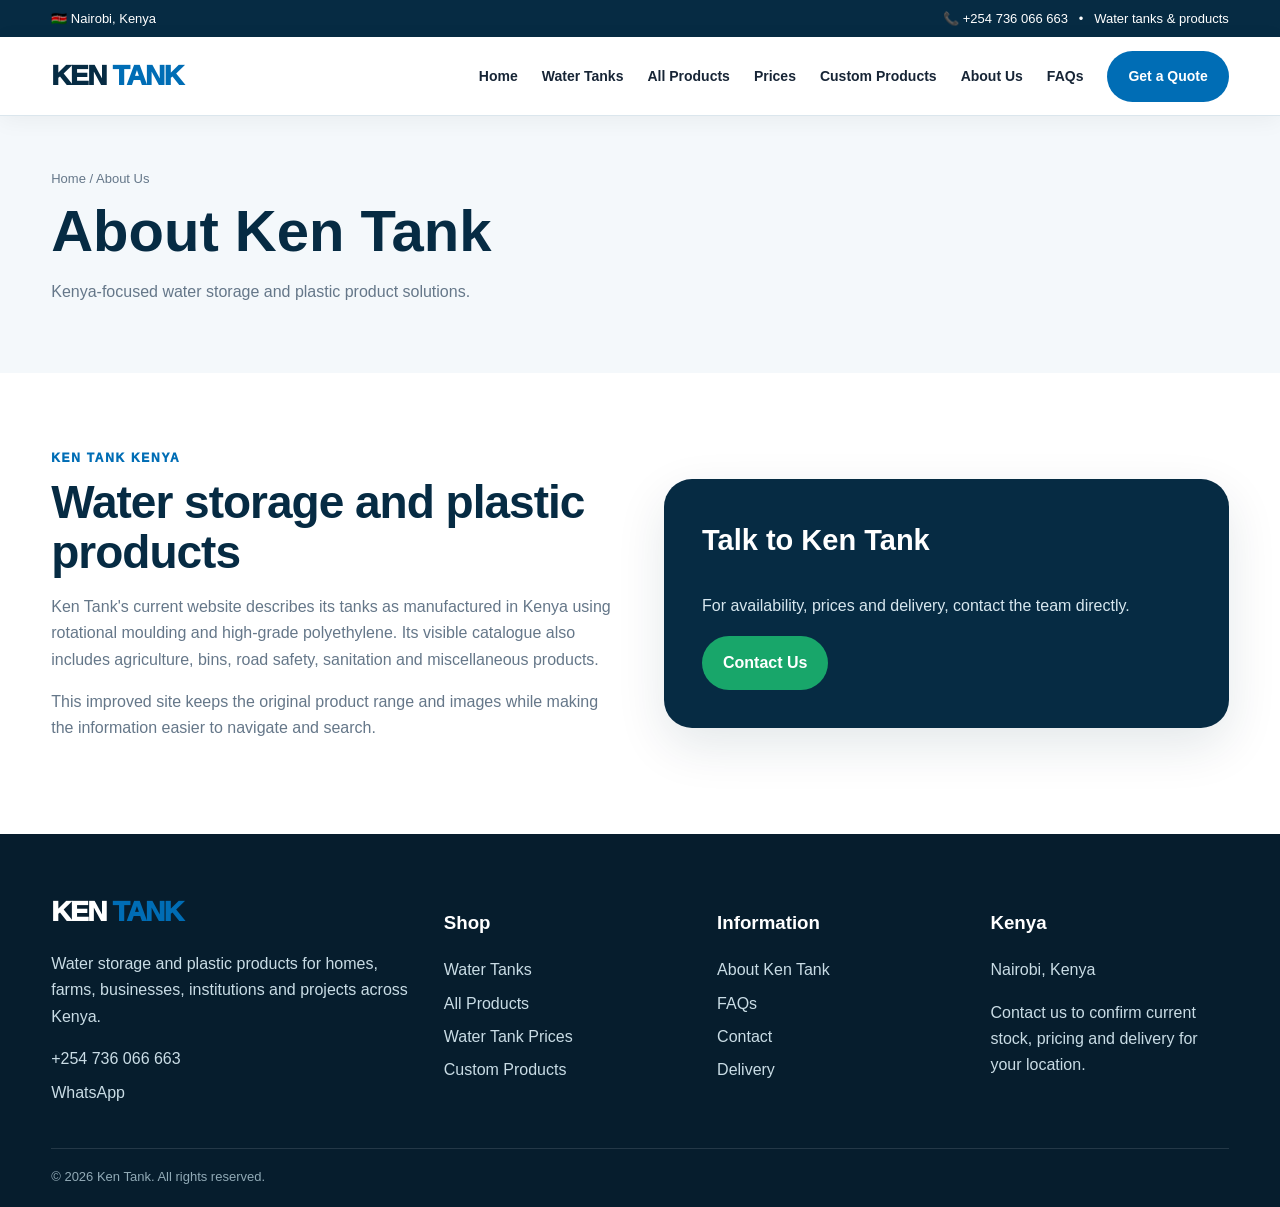
<file: about.html>
<!doctype html><html lang="en-KE"><head><meta charset="utf-8"><meta name="viewport" content="width=device-width,initial-scale=1"><title>About Ken Tank Kenya | Water Storage &amp; Plastic Products</title><meta name="description" content="Learn about Ken Tank Kenya, its water storage products, plastic product categories and how to contact the company."><meta name="robots" content="index,follow"><link rel="stylesheet" href="assets/style.css"><script defer src="assets/script.js"></script></head><body><div class="top"><div class="container"><span>🇰🇪 Nairobi, Kenya</span><span>📞 +254 736 066 663 &nbsp; • &nbsp; Water tanks & products</span></div></div>
<nav class="nav"><div class="container navin"><a class="logo" href="index.html">KEN <span>TANK</span></a><div class="links"><a href="index.html">Home</a><a href="water-tanks.html">Water Tanks</a><a href="products.html">All Products</a><a href="prices.html">Prices</a><a href="custom-products.html">Custom Products</a><a href="about.html">About Us</a><a href="faq.html">FAQs</a><a class="btn primary" href="contact.html">Get a Quote</a></div><button class="menu" aria-label="Open menu">☰</button></div></nav><div class="pagehero"><div class="container"><div class="crumb"><a href="index.html">Home</a> / About Us</div><h1>About Ken Tank</h1><p>Kenya-focused water storage and plastic product solutions.</p></div></div><section class="section"><div class="container two"><div class="content"><div class="kicker">Ken Tank Kenya</div><h2>Water storage and plastic products</h2><p>Ken Tank's current website describes its tanks as manufactured in Kenya using rotational moulding and high-grade polyethylene. Its visible catalogue also includes agriculture, bins, road safety, sanitation and miscellaneous products.</p><p>This improved site keeps the original product range and images while making the information easier to navigate and search.</p></div><div class="info"><h3>Talk to Ken Tank</h3><p>For availability, prices and delivery, contact the team directly.</p><a class="btn green" href="contact.html">Contact Us</a></div></div></section><footer class="footer"><div class="container footer-grid"><div><div class="logo" style="color:#fff">KEN <span>TANK</span></div><p>Water storage and plastic products for homes, farms, businesses, institutions and projects across Kenya.</p><a href="tel:+254736066663">+254 736 066 663</a><a href="https://wa.me/254736066663">WhatsApp</a></div><div><h3>Shop</h3><a href="water-tanks.html">Water Tanks</a><a href="products.html">All Products</a><a href="prices.html">Water Tank Prices</a><a href="custom-products.html">Custom Products</a></div><div><h3>Information</h3><a href="about.html">About Ken Tank</a><a href="faq.html">FAQs</a><a href="contact.html">Contact</a><a href="contact.html">Delivery</a></div><div><h3>Kenya</h3><p>Nairobi, Kenya</p><p>Contact us to confirm current stock, pricing and delivery for your location.</p></div></div><div class="container copy">© <span class="year"></span> Ken Tank. All rights reserved.</div></footer></body></html>
</file>
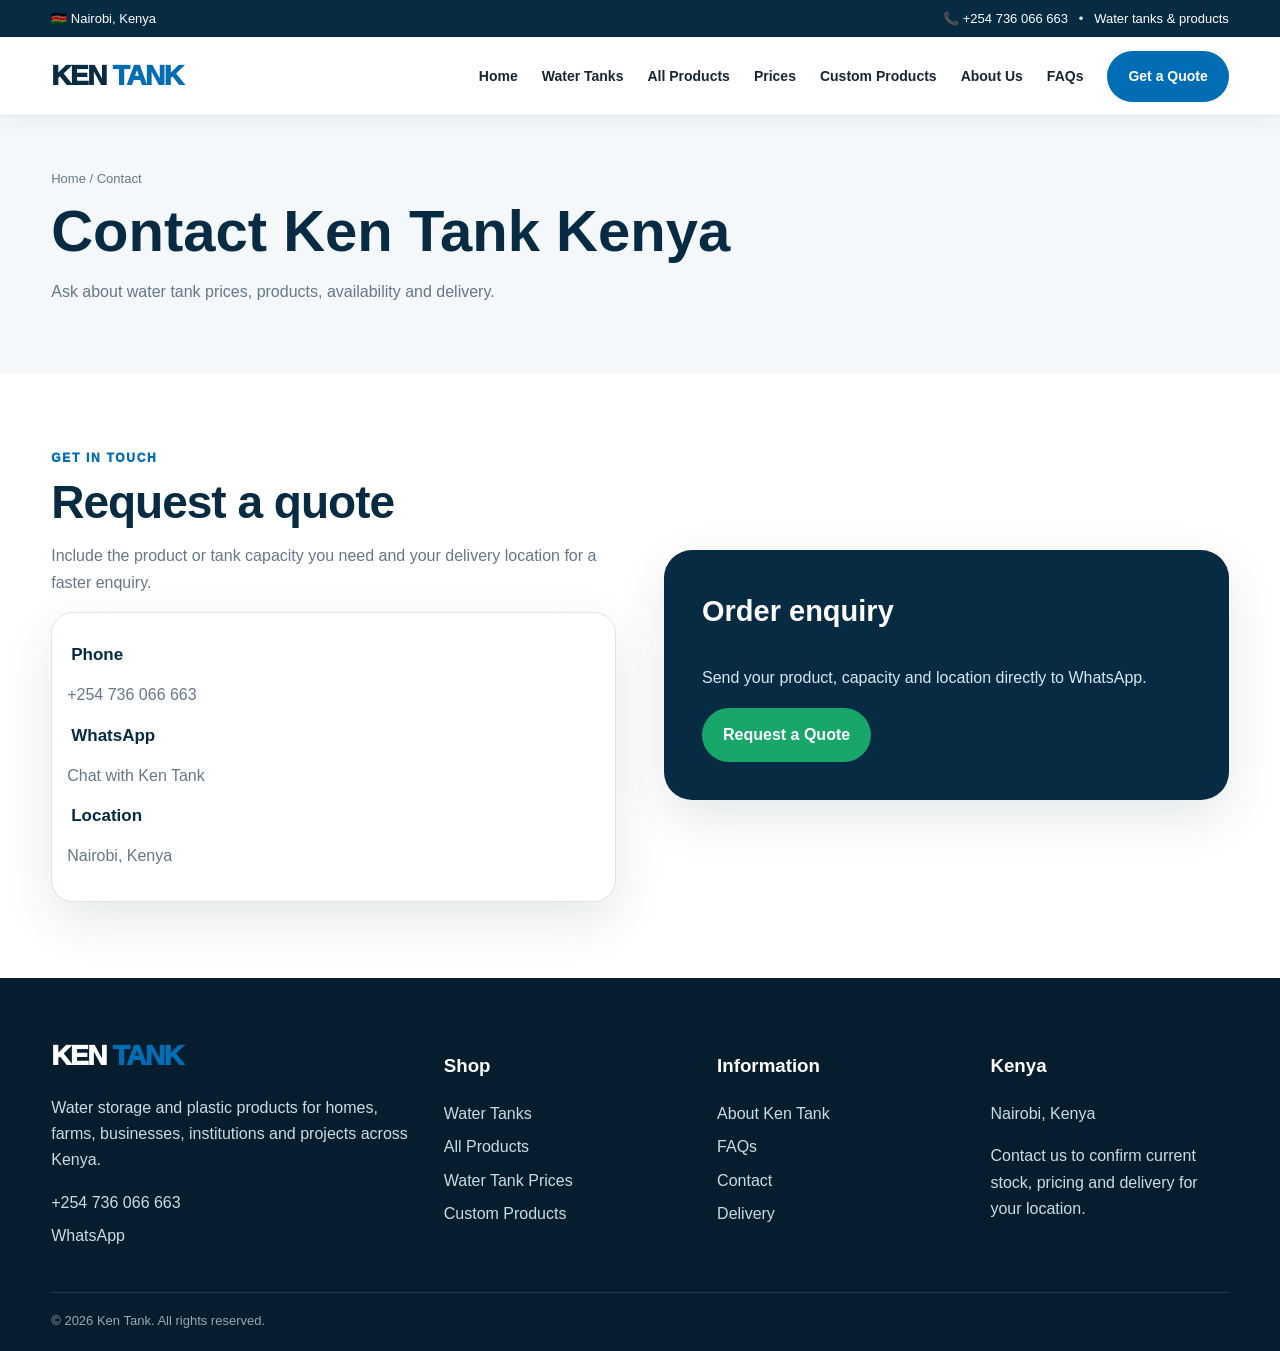
<file: contact.html>
<!doctype html><html lang="en-KE"><head><meta charset="utf-8"><meta name="viewport" content="width=device-width,initial-scale=1"><title>Contact Ken Tank | Water Tanks Kenya</title><meta name="description" content="Contact Ken Tank Kenya for water tank prices, product availability, delivery, bulk orders and custom enquiries."><meta name="robots" content="index,follow"><link rel="stylesheet" href="assets/style.css"><script defer src="assets/script.js"></script></head><body><div class="top"><div class="container"><span>🇰🇪 Nairobi, Kenya</span><span>📞 +254 736 066 663 &nbsp; • &nbsp; Water tanks & products</span></div></div>
<nav class="nav"><div class="container navin"><a class="logo" href="index.html">KEN <span>TANK</span></a><div class="links"><a href="index.html">Home</a><a href="water-tanks.html">Water Tanks</a><a href="products.html">All Products</a><a href="prices.html">Prices</a><a href="custom-products.html">Custom Products</a><a href="about.html">About Us</a><a href="faq.html">FAQs</a><a class="btn primary" href="contact.html">Get a Quote</a></div><button class="menu" aria-label="Open menu">☰</button></div></nav><div class="pagehero"><div class="container"><div class="crumb"><a href="index.html">Home</a> / Contact</div><h1>Contact Ken Tank Kenya</h1><p>Ask about water tank prices, products, availability and delivery.</p></div></div><section class="section"><div class="container two"><div class="content"><div class="kicker">Get in touch</div><h2>Request a quote</h2><p>Include the product or tank capacity you need and your delivery location for a faster enquiry.</p><div class="card"><h3>Phone</h3><p><a href="tel:+254736066663">+254 736 066 663</a></p><h3>WhatsApp</h3><p><a href="https://wa.me/254736066663">Chat with Ken Tank</a></p><h3>Location</h3><p>Nairobi, Kenya</p></div></div><div class="info"><h3>Order enquiry</h3><p>Send your product, capacity and location directly to WhatsApp.</p><a class="btn green" href="https://wa.me/254736066663?text=Hello%20Ken%20Tank%2C%20I%20would%20like%20a%20quote.%20Product%3A%20____%20Capacity%3A%20____%20Location%3A%20____" target="_blank">Request a Quote</a></div></div></section><footer class="footer"><div class="container footer-grid"><div><div class="logo" style="color:#fff">KEN <span>TANK</span></div><p>Water storage and plastic products for homes, farms, businesses, institutions and projects across Kenya.</p><a href="tel:+254736066663">+254 736 066 663</a><a href="https://wa.me/254736066663">WhatsApp</a></div><div><h3>Shop</h3><a href="water-tanks.html">Water Tanks</a><a href="products.html">All Products</a><a href="prices.html">Water Tank Prices</a><a href="custom-products.html">Custom Products</a></div><div><h3>Information</h3><a href="about.html">About Ken Tank</a><a href="faq.html">FAQs</a><a href="contact.html">Contact</a><a href="contact.html">Delivery</a></div><div><h3>Kenya</h3><p>Nairobi, Kenya</p><p>Contact us to confirm current stock, pricing and delivery for your location.</p></div></div><div class="container copy">© <span class="year"></span> Ken Tank. All rights reserved.</div></footer></body></html>
</file>
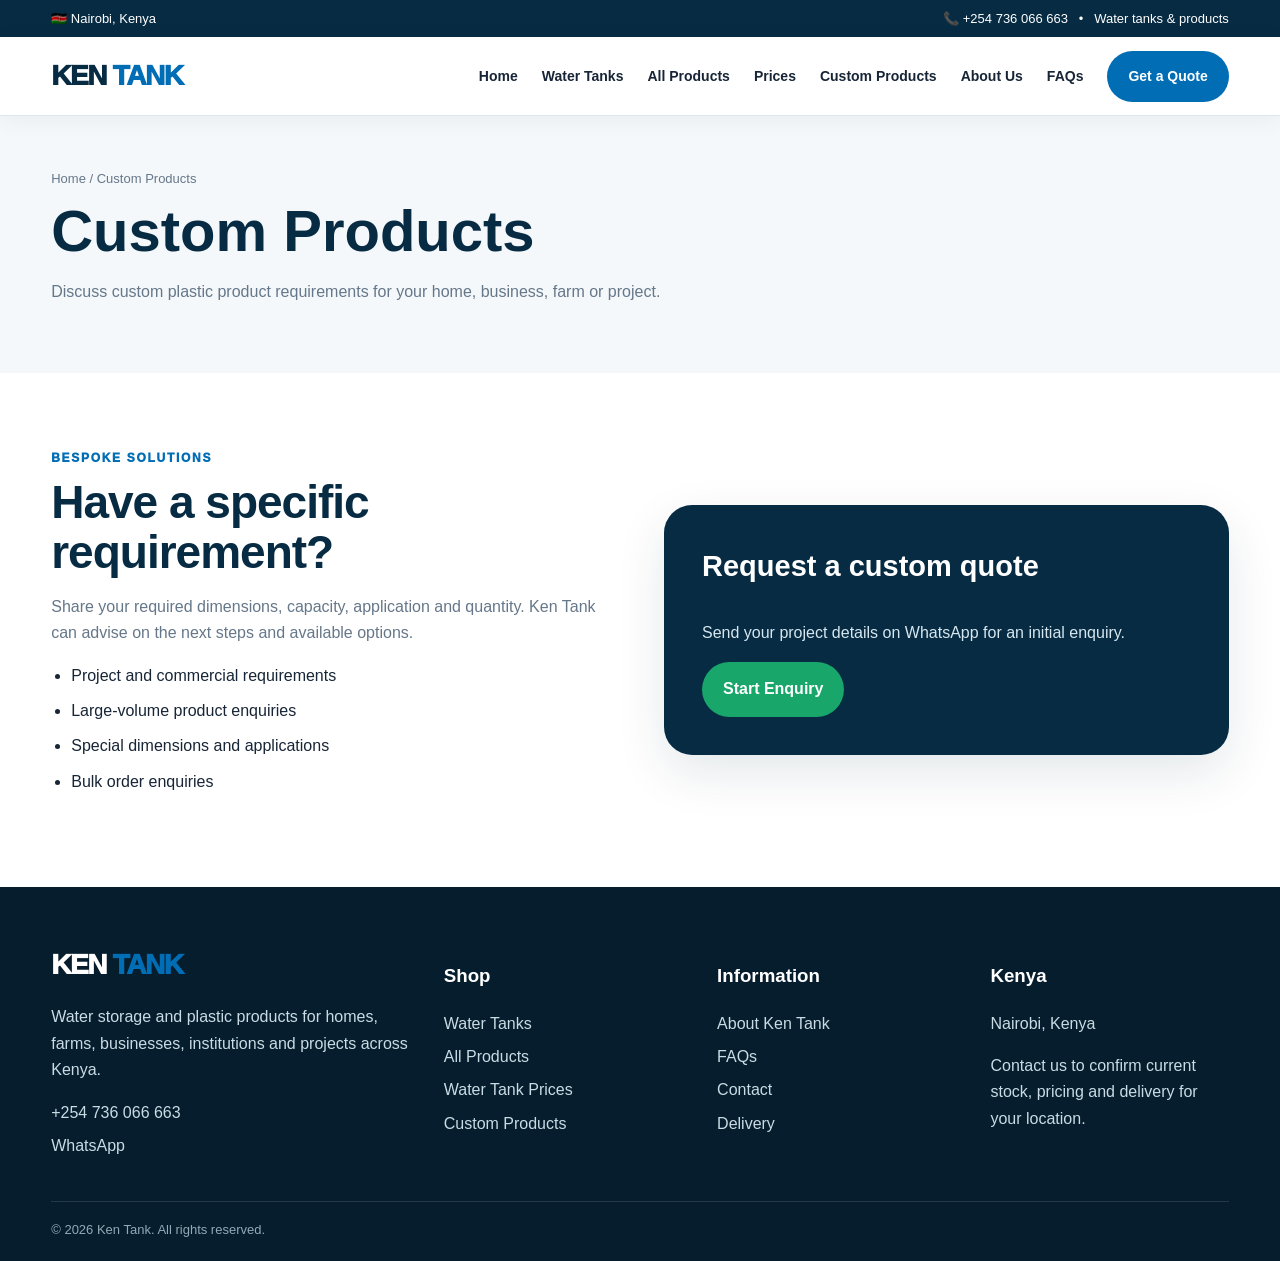
<file: custom-products.html>
<!doctype html><html lang="en-KE"><head><meta charset="utf-8"><meta name="viewport" content="width=device-width,initial-scale=1"><title>Custom Products Kenya | Ken Tank</title><meta name="description" content="Contact Ken Tank Kenya for custom plastic product enquiries, specifications and project requirements."><meta name="robots" content="index,follow"><link rel="stylesheet" href="assets/style.css"><script defer src="assets/script.js"></script></head><body><div class="top"><div class="container"><span>🇰🇪 Nairobi, Kenya</span><span>📞 +254 736 066 663 &nbsp; • &nbsp; Water tanks & products</span></div></div>
<nav class="nav"><div class="container navin"><a class="logo" href="index.html">KEN <span>TANK</span></a><div class="links"><a href="index.html">Home</a><a href="water-tanks.html">Water Tanks</a><a href="products.html">All Products</a><a href="prices.html">Prices</a><a href="custom-products.html">Custom Products</a><a href="about.html">About Us</a><a href="faq.html">FAQs</a><a class="btn primary" href="contact.html">Get a Quote</a></div><button class="menu" aria-label="Open menu">☰</button></div></nav><div class="pagehero"><div class="container"><div class="crumb"><a href="index.html">Home</a> / Custom Products</div><h1>Custom Products</h1><p>Discuss custom plastic product requirements for your home, business, farm or project.</p></div></div><section class="section"><div class="container two"><div class="content"><div class="kicker">Bespoke solutions</div><h2>Have a specific requirement?</h2><p>Share your required dimensions, capacity, application and quantity. Ken Tank can advise on the next steps and available options.</p><ul><li>Project and commercial requirements</li><li>Large-volume product enquiries</li><li>Special dimensions and applications</li><li>Bulk order enquiries</li></ul></div><div class="info"><h3>Request a custom quote</h3><p>Send your project details on WhatsApp for an initial enquiry.</p><a class="btn green" href="https://wa.me/254736066663?text=Hello%20Ken%20Tank%2C%20I%20have%20a%20custom%20product%20requirement." target="_blank">Start Enquiry</a></div></div></section><footer class="footer"><div class="container footer-grid"><div><div class="logo" style="color:#fff">KEN <span>TANK</span></div><p>Water storage and plastic products for homes, farms, businesses, institutions and projects across Kenya.</p><a href="tel:+254736066663">+254 736 066 663</a><a href="https://wa.me/254736066663">WhatsApp</a></div><div><h3>Shop</h3><a href="water-tanks.html">Water Tanks</a><a href="products.html">All Products</a><a href="prices.html">Water Tank Prices</a><a href="custom-products.html">Custom Products</a></div><div><h3>Information</h3><a href="about.html">About Ken Tank</a><a href="faq.html">FAQs</a><a href="contact.html">Contact</a><a href="contact.html">Delivery</a></div><div><h3>Kenya</h3><p>Nairobi, Kenya</p><p>Contact us to confirm current stock, pricing and delivery for your location.</p></div></div><div class="container copy">© <span class="year"></span> Ken Tank. All rights reserved.</div></footer></body></html>
</file>
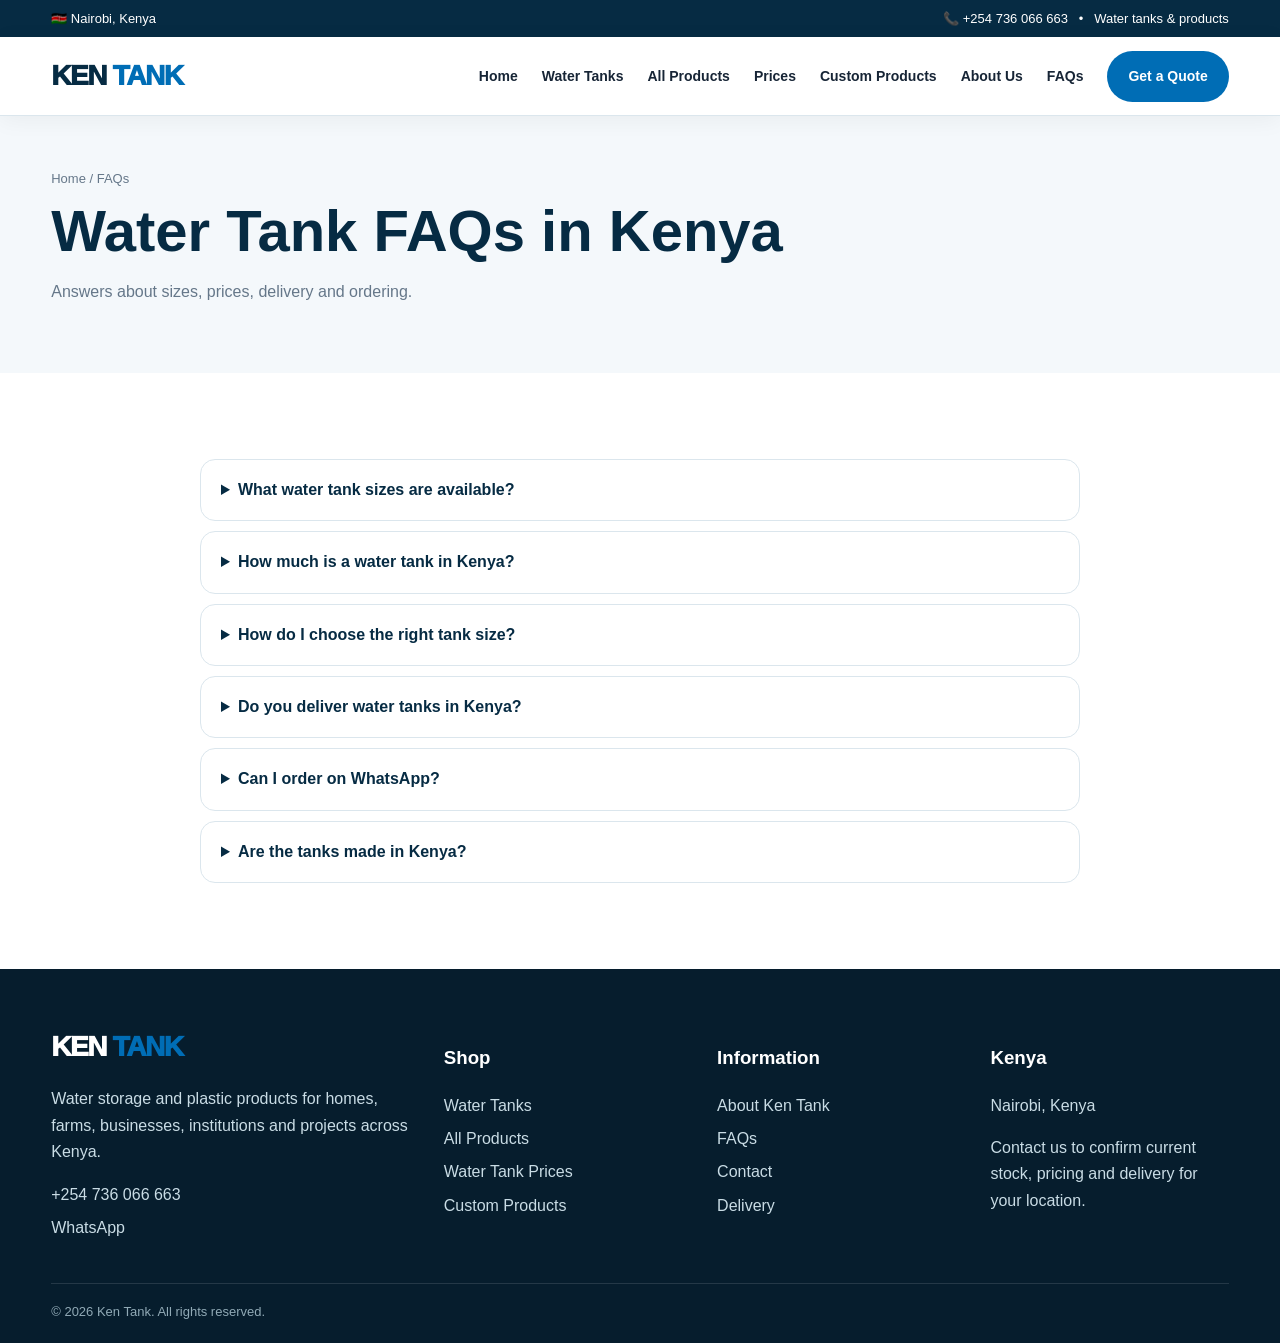
<file: faq.html>
<!doctype html><html lang="en-KE"><head><meta charset="utf-8"><meta name="viewport" content="width=device-width,initial-scale=1"><title>Water Tank FAQs Kenya | Ken Tank</title><meta name="description" content="Frequently asked questions about Ken Tank water tanks in Kenya, including sizes, prices, delivery and ordering."><meta name="robots" content="index,follow"><link rel="stylesheet" href="assets/style.css"><script defer src="assets/script.js"></script></head><body><div class="top"><div class="container"><span>🇰🇪 Nairobi, Kenya</span><span>📞 +254 736 066 663 &nbsp; • &nbsp; Water tanks & products</span></div></div>
<nav class="nav"><div class="container navin"><a class="logo" href="index.html">KEN <span>TANK</span></a><div class="links"><a href="index.html">Home</a><a href="water-tanks.html">Water Tanks</a><a href="products.html">All Products</a><a href="prices.html">Prices</a><a href="custom-products.html">Custom Products</a><a href="about.html">About Us</a><a href="faq.html">FAQs</a><a class="btn primary" href="contact.html">Get a Quote</a></div><button class="menu" aria-label="Open menu">☰</button></div></nav><div class="pagehero"><div class="container"><div class="crumb"><a href="index.html">Home</a> / FAQs</div><h1>Water Tank FAQs in Kenya</h1><p>Answers about sizes, prices, delivery and ordering.</p></div></div><section class="section"><div class="container faq"><details><summary>What water tank sizes are available?</summary><p>The visible catalogue lists popular capacities from 1,000L to 10,000L, with the wider site listing larger capacities up to 24,000L.</p></details><details><summary>How much is a water tank in Kenya?</summary><p>Use the price list on this site for the currently displayed figures, then confirm the final price and delivery cost before ordering.</p></details><details><summary>How do I choose the right tank size?</summary><p>Consider water demand, supply frequency, available space and intended use. Ask Ken Tank for assistance if you are unsure.</p></details><details><summary>Do you deliver water tanks in Kenya?</summary><p>Delivery depends on destination, product size and order details. Contact Ken Tank to confirm the arrangement for your location.</p></details><details><summary>Can I order on WhatsApp?</summary><p>Yes. Product order buttons open WhatsApp with the selected product details.</p></details><details><summary>Are the tanks made in Kenya?</summary><p>The current Ken Tank website states that KenTank is manufactured in Kenya using rotational moulding and high-grade polyethylene.</p></details></div></section><footer class="footer"><div class="container footer-grid"><div><div class="logo" style="color:#fff">KEN <span>TANK</span></div><p>Water storage and plastic products for homes, farms, businesses, institutions and projects across Kenya.</p><a href="tel:+254736066663">+254 736 066 663</a><a href="https://wa.me/254736066663">WhatsApp</a></div><div><h3>Shop</h3><a href="water-tanks.html">Water Tanks</a><a href="products.html">All Products</a><a href="prices.html">Water Tank Prices</a><a href="custom-products.html">Custom Products</a></div><div><h3>Information</h3><a href="about.html">About Ken Tank</a><a href="faq.html">FAQs</a><a href="contact.html">Contact</a><a href="contact.html">Delivery</a></div><div><h3>Kenya</h3><p>Nairobi, Kenya</p><p>Contact us to confirm current stock, pricing and delivery for your location.</p></div></div><div class="container copy">© <span class="year"></span> Ken Tank. All rights reserved.</div></footer></body></html>
</file>
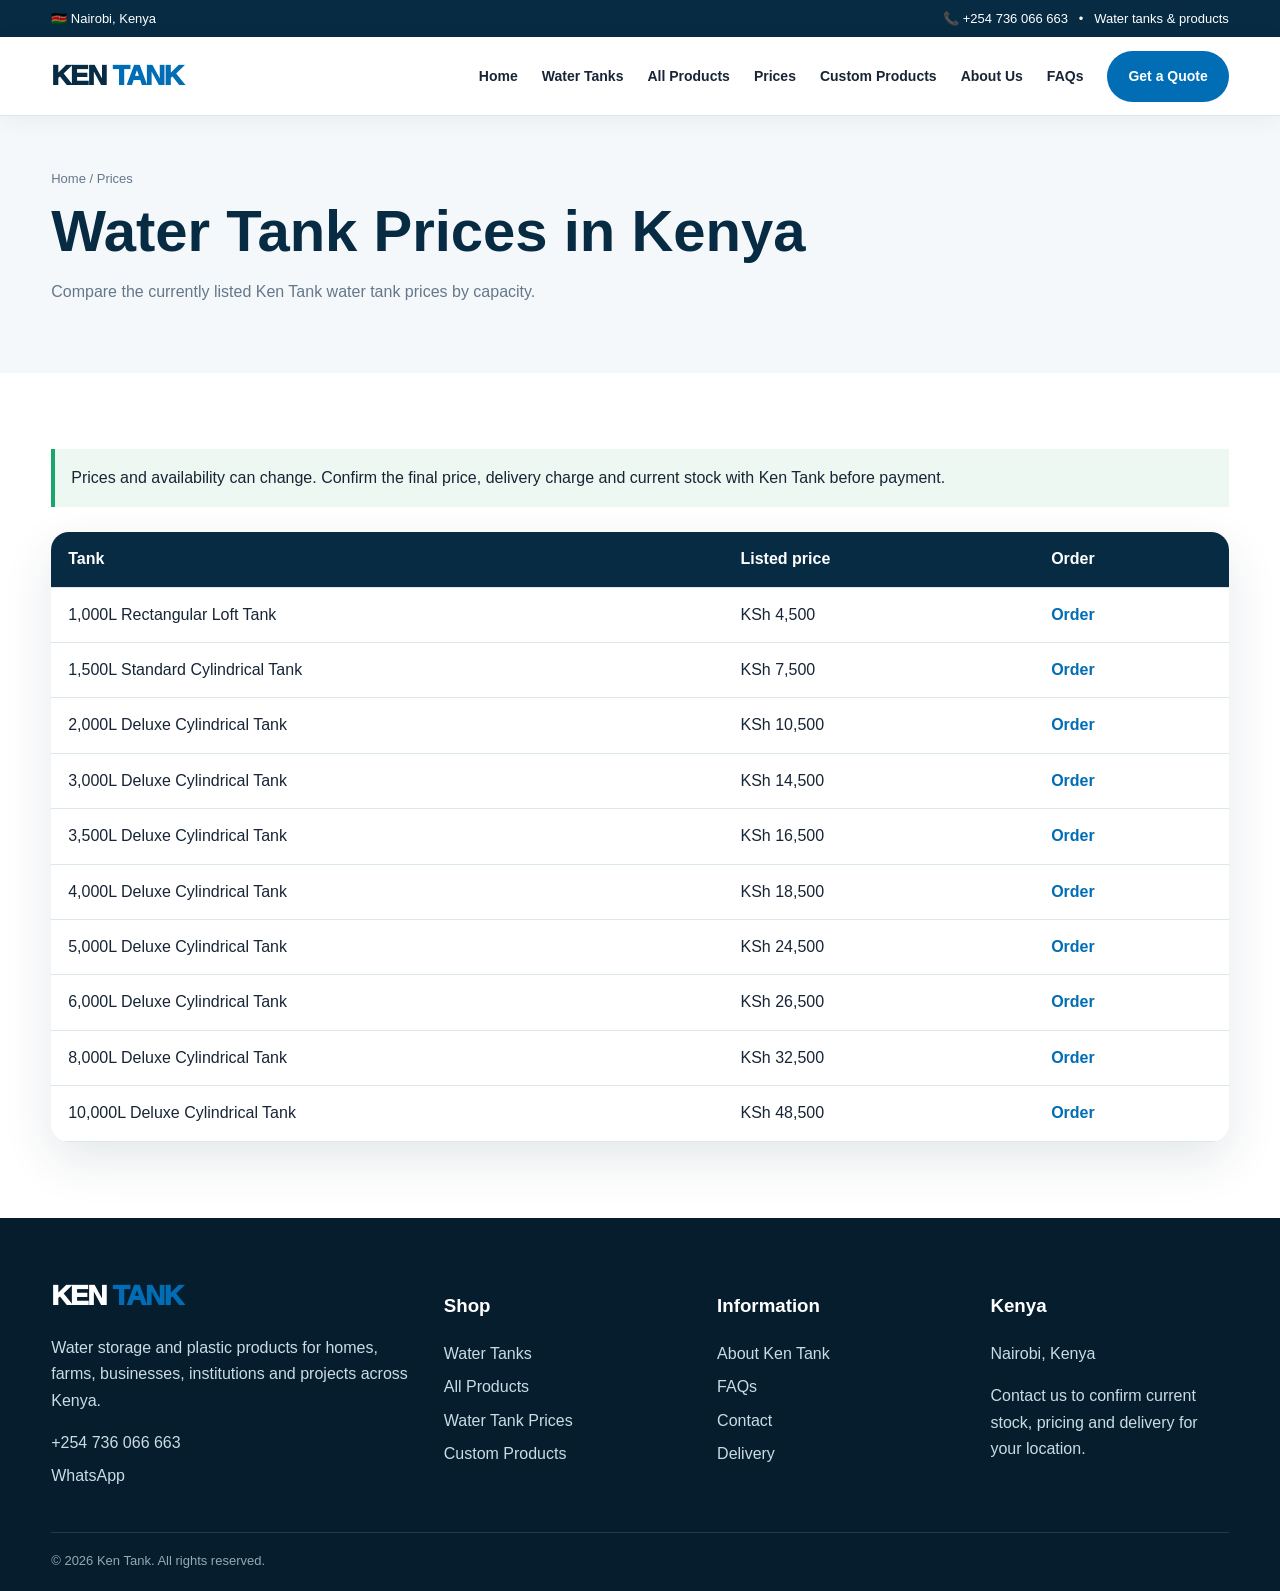
<file: prices.html>
<!doctype html><html lang="en-KE"><head><meta charset="utf-8"><meta name="viewport" content="width=device-width,initial-scale=1"><title>Water Tank Prices in Kenya | Ken Tank Price List</title><meta name="description" content="Compare Ken Tank water tank prices in Kenya for popular capacities from 1,000L to 10,000L and enquire about delivery."><meta name="robots" content="index,follow"><link rel="stylesheet" href="assets/style.css"><script defer src="assets/script.js"></script></head><body><div class="top"><div class="container"><span>🇰🇪 Nairobi, Kenya</span><span>📞 +254 736 066 663 &nbsp; • &nbsp; Water tanks & products</span></div></div>
<nav class="nav"><div class="container navin"><a class="logo" href="index.html">KEN <span>TANK</span></a><div class="links"><a href="index.html">Home</a><a href="water-tanks.html">Water Tanks</a><a href="products.html">All Products</a><a href="prices.html">Prices</a><a href="custom-products.html">Custom Products</a><a href="about.html">About Us</a><a href="faq.html">FAQs</a><a class="btn primary" href="contact.html">Get a Quote</a></div><button class="menu" aria-label="Open menu">☰</button></div></nav><div class="pagehero"><div class="container"><div class="crumb"><a href="index.html">Home</a> / Prices</div><h1>Water Tank Prices in Kenya</h1><p>Compare the currently listed Ken Tank water tank prices by capacity.</p></div></div><section class="section"><div class="container"><div class="notice" style="padding:16px;background:#edf8f2;border-left:4px solid #18a66a;margin-bottom:25px">Prices and availability can change. Confirm the final price, delivery charge and current stock with Ken Tank before payment.</div><table class="price-table"><thead><tr><th>Tank</th><th>Listed price</th><th>Order</th></tr></thead><tbody><tr><td>1,000L Rectangular Loft Tank</td><td>KSh 4,500</td><td><a href='https://wa.me/254736066663?text=Hello%20Ken%20Tank%2C%20I%20want%20to%20order%201,000L%20Rectangular%20Loft%20Tank.' target='_blank'>Order</a></td></tr><tr><td>1,500L Standard Cylindrical Tank</td><td>KSh 7,500</td><td><a href='https://wa.me/254736066663?text=Hello%20Ken%20Tank%2C%20I%20want%20to%20order%201,500L%20Standard%20Cylindrical%20Tank.' target='_blank'>Order</a></td></tr><tr><td>2,000L Deluxe Cylindrical Tank</td><td>KSh 10,500</td><td><a href='https://wa.me/254736066663?text=Hello%20Ken%20Tank%2C%20I%20want%20to%20order%202,000L%20Deluxe%20Cylindrical%20Tank.' target='_blank'>Order</a></td></tr><tr><td>3,000L Deluxe Cylindrical Tank</td><td>KSh 14,500</td><td><a href='https://wa.me/254736066663?text=Hello%20Ken%20Tank%2C%20I%20want%20to%20order%203,000L%20Deluxe%20Cylindrical%20Tank.' target='_blank'>Order</a></td></tr><tr><td>3,500L Deluxe Cylindrical Tank</td><td>KSh 16,500</td><td><a href='https://wa.me/254736066663?text=Hello%20Ken%20Tank%2C%20I%20want%20to%20order%203,500L%20Deluxe%20Cylindrical%20Tank.' target='_blank'>Order</a></td></tr><tr><td>4,000L Deluxe Cylindrical Tank</td><td>KSh 18,500</td><td><a href='https://wa.me/254736066663?text=Hello%20Ken%20Tank%2C%20I%20want%20to%20order%204,000L%20Deluxe%20Cylindrical%20Tank.' target='_blank'>Order</a></td></tr><tr><td>5,000L Deluxe Cylindrical Tank</td><td>KSh 24,500</td><td><a href='https://wa.me/254736066663?text=Hello%20Ken%20Tank%2C%20I%20want%20to%20order%205,000L%20Deluxe%20Cylindrical%20Tank.' target='_blank'>Order</a></td></tr><tr><td>6,000L Deluxe Cylindrical Tank</td><td>KSh 26,500</td><td><a href='https://wa.me/254736066663?text=Hello%20Ken%20Tank%2C%20I%20want%20to%20order%206,000L%20Deluxe%20Cylindrical%20Tank.' target='_blank'>Order</a></td></tr><tr><td>8,000L Deluxe Cylindrical Tank</td><td>KSh 32,500</td><td><a href='https://wa.me/254736066663?text=Hello%20Ken%20Tank%2C%20I%20want%20to%20order%208,000L%20Deluxe%20Cylindrical%20Tank.' target='_blank'>Order</a></td></tr><tr><td>10,000L Deluxe Cylindrical Tank</td><td>KSh 48,500</td><td><a href='https://wa.me/254736066663?text=Hello%20Ken%20Tank%2C%20I%20want%20to%20order%2010,000L%20Deluxe%20Cylindrical%20Tank.' target='_blank'>Order</a></td></tr></tbody></table></div></section><footer class="footer"><div class="container footer-grid"><div><div class="logo" style="color:#fff">KEN <span>TANK</span></div><p>Water storage and plastic products for homes, farms, businesses, institutions and projects across Kenya.</p><a href="tel:+254736066663">+254 736 066 663</a><a href="https://wa.me/254736066663">WhatsApp</a></div><div><h3>Shop</h3><a href="water-tanks.html">Water Tanks</a><a href="products.html">All Products</a><a href="prices.html">Water Tank Prices</a><a href="custom-products.html">Custom Products</a></div><div><h3>Information</h3><a href="about.html">About Ken Tank</a><a href="faq.html">FAQs</a><a href="contact.html">Contact</a><a href="contact.html">Delivery</a></div><div><h3>Kenya</h3><p>Nairobi, Kenya</p><p>Contact us to confirm current stock, pricing and delivery for your location.</p></div></div><div class="container copy">© <span class="year"></span> Ken Tank. All rights reserved.</div></footer></body></html>
</file>
<file: assets/style.css>
:root{--navy:#062b43;--blue:#006db5;--cyan:#18b7d9;--yellow:#ffd21f;--green:#18a66a;--ink:#172536;--muted:#657789;--bg:#f4f8fb;--line:#dbe6ed;--white:#fff;--shadow:0 18px 50px rgba(6,43,67,.11);--r:22px}
*{box-sizing:border-box}html{scroll-behavior:smooth}body{margin:0;font-family:Inter,Arial,sans-serif;color:var(--ink);line-height:1.65;background:#fff}img{display:block;max-width:100%}a{text-decoration:none;color:inherit}
.container{width:min(1180px,92%);margin:auto}.top{background:var(--navy);color:#fff;font-size:13px}.top .container{display:flex;justify-content:space-between;gap:20px;padding:8px 0}
.nav{position:sticky;top:0;z-index:100;background:#fff;border-bottom:1px solid var(--line);box-shadow:0 4px 22px rgba(0,0,0,.05)}.navin{height:78px;display:flex;align-items:center;justify-content:space-between;gap:25px}.logo{font-size:28px;font-weight:950;letter-spacing:-1.4px;color:var(--navy)}.logo span{color:var(--blue)}.links{display:flex;align-items:center;gap:24px;font-size:14px;font-weight:800}.links a:hover{color:var(--blue)}.menu{display:none;border:0;background:none;font-size:30px;color:var(--navy)}
.btn{display:inline-flex;align-items:center;justify-content:center;padding:12px 19px;border-radius:999px;border:2px solid transparent;font-weight:900;cursor:pointer;transition:.2s}.btn:hover{transform:translateY(-2px)}.primary{background:var(--blue);color:#fff}.outline{border-color:var(--blue);color:var(--blue)}.dark{background:var(--navy);color:#fff}.green{background:var(--green);color:#fff}
.hero{background:linear-gradient(115deg,rgba(4,35,54,.96),rgba(0,109,181,.84)),url('https://kentankkenttainers.com/kentank1.jfif') center/cover;color:#fff}.hero .container{min-height:620px;display:grid;grid-template-columns:1.1fr .9fr;align-items:center;gap:50px}.eyebrow{font-size:12px;letter-spacing:2px;text-transform:uppercase;color:#9eefff;font-weight:950}.hero h1{font-size:clamp(42px,6vw,74px);line-height:1.02;letter-spacing:-3px;margin:12px 0 20px}.hero p{font-size:19px;max-width:650px;color:#e7f4fa}.actions{display:flex;flex-wrap:wrap;gap:12px;margin-top:28px}.hero .outline{border-color:#bcefff;color:#fff}.hero-card{background:rgba(255,255,255,.1);backdrop-filter:blur(8px);border:1px solid rgba(255,255,255,.25);border-radius:28px;padding:20px}.hero-card img{width:100%;height:390px;object-fit:contain;background:#fff;border-radius:20px}
.section{padding:76px 0}.alt{background:var(--bg)}.head{text-align:center;max-width:780px;margin:0 auto 38px}.kicker{text-transform:uppercase;letter-spacing:1.7px;color:var(--blue);font-weight:950;font-size:12px}.head h2,.content h2{color:var(--navy);font-size:clamp(31px,4vw,46px);line-height:1.1;letter-spacing:-1px;margin:8px 0 12px}.head p,.content p{color:var(--muted)}
.grid{display:grid;gap:20px}.products{grid-template-columns:repeat(4,1fr)}.card{background:#fff;border:1px solid var(--line);border-radius:var(--r);padding:15px;box-shadow:var(--shadow);overflow:hidden;transition:.2s}.card:hover{transform:translateY(-5px)}.pic{height:225px;background:#f6f8fa;border-radius:16px;display:grid;place-items:center;overflow:hidden}.pic img{width:100%;height:100%;object-fit:contain}.card h3{font-size:17px;line-height:1.3;margin:16px 4px 5px;color:var(--navy)}.price{font-size:20px;font-weight:950;color:var(--blue);margin:0 4px}.tag{display:inline-block;font-size:11px;font-weight:900;background:#eaf6fb;color:#00699d;padding:5px 8px;border-radius:999px;margin:10px 4px 0}.card .actions{margin:13px 4px 4px;gap:7px}.card .btn{padding:9px 11px;font-size:12px;flex:1}
.category-grid{grid-template-columns:repeat(5,1fr)}.category{position:relative;overflow:hidden;border-radius:20px;min-height:210px;color:#fff;background:var(--navy)}.category img{width:100%;height:100%;object-fit:cover;opacity:.7}.category div{position:absolute;inset:auto 18px 18px}.category h3{font-size:21px;margin:0}.category p{margin:3px 0 0;color:#e4f1f7;font-size:13px}
.two{display:grid;grid-template-columns:1fr 1fr;gap:48px;align-items:center}.content ul{padding-left:20px}.content li{margin:9px 0}.info{background:var(--navy);color:#fff;padding:38px;border-radius:28px;box-shadow:var(--shadow)}.info h3{font-size:29px;margin-top:0}.info p{color:#d7e7ef}
.stats{grid-template-columns:repeat(4,1fr)}.stat{text-align:center;padding:28px;background:#fff;border:1px solid var(--line);border-radius:18px}.stat strong{display:block;color:var(--blue);font-size:36px}.stat span{color:var(--muted);font-weight:700}
.faq{max-width:880px;margin:auto}.faq details{background:#fff;border:1px solid var(--line);border-radius:15px;margin:10px 0;padding:17px 20px}.faq summary{font-weight:900;color:var(--navy);cursor:pointer}.faq p{color:var(--muted)}
.price-table{width:100%;border-collapse:collapse;background:#fff;border-radius:18px;overflow:hidden;box-shadow:var(--shadow)}.price-table th,.price-table td{padding:14px 17px;border-bottom:1px solid var(--line);text-align:left}.price-table th{background:var(--navy);color:#fff}.price-table td:last-child{font-weight:900;color:var(--blue)}
.cta{background:linear-gradient(120deg,var(--blue),var(--navy));color:#fff;border-radius:30px;padding:48px}.cta h2{font-size:40px;line-height:1.1;margin:0 0 10px}.cta p{color:#dbeaf2;max-width:680px}
.pagehero{background:var(--bg);padding:52px 0}.crumb{font-size:13px;color:var(--muted);margin-bottom:10px}.pagehero h1{font-size:clamp(38px,5vw,58px);line-height:1.08;color:var(--navy);margin:0 0 10px}.pagehero p{max-width:800px;color:var(--muted)}
.footer{background:#061d2d;color:#c9dce5;padding:55px 0 20px}.footer-grid{display:grid;grid-template-columns:1.5fr 1fr 1fr 1fr;gap:35px}.footer h3{color:#fff}.footer a{display:block;margin:7px 0}.copy{border-top:1px solid rgba(255,255,255,.12);padding-top:17px;margin-top:35px;font-size:13px;color:#91aab6}
@media(max-width:1000px){.links{display:none}.menu{display:block}.products{grid-template-columns:repeat(2,1fr)}.category-grid{grid-template-columns:repeat(2,1fr)}.hero .container,.two{grid-template-columns:1fr}.hero-card{max-width:560px;margin:auto}.stats{grid-template-columns:repeat(2,1fr)}.footer-grid{grid-template-columns:1fr 1fr}}
@media(max-width:600px){.top .container{flex-direction:column;gap:0;font-size:11px}.navin{height:68px}.hero .container{min-height:auto;padding:62px 0}.hero h1{letter-spacing:-1.5px}.hero-card img{height:300px}.section{padding:55px 0}.products{grid-template-columns:1fr}.category-grid{grid-template-columns:1fr}.stats{grid-template-columns:1fr 1fr}.footer-grid{grid-template-columns:1fr}.price-table{font-size:13px}.price-table th,.price-table td{padding:11px 8px}}

/* Payment + testimonial sections */
.payment-section{padding-top:58px;padding-bottom:58px}.payment-wrap{background:linear-gradient(135deg,#071a31,#0b2340);color:#fff;border-radius:0 0 24px 24px;padding:30px;box-shadow:0 22px 45px rgba(6,43,67,.18)}
.payment-head{display:flex;align-items:center;gap:18px;margin-bottom:24px}.payment-icon{width:42px;height:42px;border-radius:12px;border:1px solid #705600;background:#172435;display:grid;place-items:center;color:#ffc400;font-size:25px}.payment-kicker{font-size:10px;letter-spacing:1.5px;color:#ffc400;font-weight:950}.payment-head h2{margin:3px 0 0;font-size:24px;line-height:1.2}.payment-head p{margin:4px 0 0;color:#c5d4e2;font-size:13px}.payment-grid{display:grid;grid-template-columns:repeat(3,1fr);gap:12px}.payment-card{min-height:90px;border:1px solid rgba(210,225,240,.16);background:rgba(255,255,255,.06);border-radius:13px;padding:14px;display:flex;align-items:center;gap:13px}.payment-card.featured{border-color:#8b6d12;background:rgba(255,255,255,.08)}.pay-icon{width:34px;height:34px;border-radius:9px;display:grid;place-items:center;font-weight:900;font-size:17px;flex:0 0 auto}.mpesa{background:rgba(36,208,132,.12);color:#29db91}.cardico{background:rgba(91,143,244,.18);color:#76a8ff}.bankico{background:rgba(255,191,0,.12);color:#ffc000}.payment-card span{font-size:8px;letter-spacing:1px;color:#ffbd00;font-weight:950}.payment-card h3{font-size:15px;margin:2px 0;color:#fff}.payment-card h3 b{color:#36dc8c;font-size:11px;float:right}.payment-card p{font-size:10px;line-height:1.4;color:#9fb4c8;margin:0}.delivery-box{max-width:600px;margin:15px auto 18px;padding:13px 16px;border:1px solid rgba(210,225,240,.14);background:rgba(255,255,255,.055);border-radius:12px;display:flex;gap:13px;align-items:center}.delivery-icon{width:34px;height:34px;border-radius:9px;background:rgba(255,193,7,.1);display:grid;place-items:center}.delivery-box strong{font-size:11px}.delivery-box p{margin:2px 0 0;font-size:9px;color:#a9bdcd;line-height:1.4}.payment-bottom{border-top:1px solid rgba(255,255,255,.14);padding-top:17px;display:flex;align-items:center;justify-content:space-between;gap:20px}.payment-bottom h3{font-size:13px;margin:0}.payment-bottom p{font-size:9px;color:#a9bdcd;margin:3px 0 0}.shop-btn{background:#ffbf00;color:#071a31;border-radius:10px;padding:11px 18px;font-size:12px;white-space:nowrap}
.testimonials-section{padding-top:68px}.testimonials-section .head{margin-bottom:28px}.testimonials-grid{display:grid;grid-template-columns:repeat(3,1fr);gap:15px;max-width:1000px;margin:auto}.testimonial{background:#fff;border:1px solid #e0e6ec;border-radius:10px;padding:16px;box-shadow:0 12px 28px rgba(20,40,60,.07);min-height:180px}.featured-test{border-top:2px solid #ffb800}.customer{display:flex;align-items:center;gap:10px}.avatar{width:27px;height:27px;border-radius:50%;background:#ffb800;color:#172536;display:grid;place-items:center;font-size:9px;font-weight:950}.customer strong{display:block;font-size:10px;color:#12263d}.customer small{display:block;color:#8091a0;font-size:7px}.quote{margin-left:auto;color:#f4b000;font-size:22px;font-weight:950}.stars{color:#ffad00;letter-spacing:2px;font-size:10px;margin:14px 0 9px}.testimonial p{font-size:9px;line-height:1.65;color:#657789;margin:0 0 14px}.verified{border-top:1px solid #edf0f2;padding-top:9px;color:#2aaf70;font-size:7px;font-weight:800}
@media(max-width:900px){.payment-grid{grid-template-columns:1fr}.testimonials-grid{grid-template-columns:repeat(2,1fr)}}
@media(max-width:600px){.payment-wrap{padding:22px 16px;border-radius:0 0 18px 18px}.payment-head{align-items:flex-start}.payment-bottom{align-items:flex-start;flex-direction:column}.shop-btn{width:100%}.testimonials-grid{grid-template-columns:1fr}.testimonial{min-height:auto}.payment-card{min-height:82px}}


/* Unified Ken Tank styling for interactive payment and testimonial sections */
.payment-section{background:#fff;padding:72px 0}.payment-title{margin-bottom:30px}.payment-grid{display:grid;grid-template-columns:repeat(3,1fr);gap:18px}.payment-card{appearance:none;width:100%;text-align:left;border:1px solid var(--line);background:#fff;color:var(--ink);border-radius:18px;padding:20px;display:flex;align-items:center;gap:14px;cursor:pointer;transition:transform .2s,border-color .2s,box-shadow .2s}.payment-card:hover{transform:translateY(-3px);border-color:#9bc9e6;box-shadow:0 14px 32px rgba(6,43,67,.09)}.payment-card.is-selected{border:2px solid var(--blue);padding:19px;box-shadow:0 14px 32px rgba(0,109,181,.12)}.pay-icon{width:42px;height:42px;flex:0 0 42px;border-radius:12px;background:#eaf6fb;color:var(--blue);display:grid;place-items:center;font-weight:950;font-size:16px}.payment-copy{display:flex;flex-direction:column;min-width:0}.payment-copy small{text-transform:uppercase;letter-spacing:1.1px;font-size:9px;color:var(--blue);font-weight:950}.payment-copy strong{font-size:16px;color:var(--navy);margin:2px 0}.payment-copy em{font-style:normal;color:var(--muted);font-size:11px;line-height:1.45}.payment-check{margin-left:auto;width:22px;height:22px;border-radius:50%;border:1px solid #cbd9e2;color:transparent;display:grid;place-items:center;font-size:12px;flex:0 0 22px}.payment-card.is-selected .payment-check{background:var(--blue);border-color:var(--blue);color:#fff}.payment-detail{margin-top:18px;border:1px solid var(--line);background:var(--bg);border-radius:18px;padding:17px 18px;display:flex;align-items:center;gap:13px}.detail-icon{width:36px;height:36px;border-radius:10px;background:#eaf6fb;color:var(--blue);display:grid;place-items:center;font-weight:950}.payment-detail>div:nth-child(2){flex:1}.payment-detail strong{color:var(--navy);font-size:14px}.payment-detail p{margin:2px 0 0;color:var(--muted);font-size:11px}.payment-detail .btn{flex:0 0 auto}.delivery-box{margin-top:16px;border:1px solid var(--line);background:#fff;border-radius:18px;padding:15px 18px;display:flex;align-items:center;gap:13px;box-shadow:0 8px 24px rgba(6,43,67,.05);transition:.2s}.delivery-box:hover{border-color:#9bc9e6;transform:translateY(-2px)}.delivery-box .delivery-icon{width:38px;height:38px;border-radius:10px;background:#eaf6fb;display:grid;place-items:center;flex:0 0 38px}.delivery-box strong{display:block;color:var(--navy);font-size:13px}.delivery-box small{display:block;color:var(--muted);font-size:11px}.delivery-arrow{margin-left:auto;color:var(--blue);font-weight:950;font-size:20px}.testimonials-section{background:var(--bg);padding:72px 0}.testimonial-shell{position:relative;display:flex;align-items:center;gap:12px}.testimonials-grid{display:grid;grid-template-columns:repeat(3,1fr);gap:18px;max-width:none;margin:0;flex:1}.testimonial{background:#fff;border:1px solid var(--line);border-radius:18px;padding:20px;box-shadow:0 10px 28px rgba(20,40,60,.06);min-height:220px;transition:transform .2s,box-shadow .2s,border-color .2s}.testimonial:hover{transform:translateY(-3px);box-shadow:0 15px 35px rgba(20,40,60,.09);border-color:#c6dbe8}.featured-test{border-top:2px solid var(--blue)}.customer{display:flex;align-items:center;gap:10px}.avatar{width:34px;height:34px;border-radius:50%;background:#eaf6fb;color:var(--blue);display:grid;place-items:center;font-size:10px;font-weight:950}.customer strong{display:block;font-size:12px;color:var(--navy)}.customer small{display:block;color:var(--muted);font-size:9px}.quote{margin-left:auto;color:#8dbbd7;font-size:26px;font-weight:950}.stars{color:#f2aa00;letter-spacing:2px;font-size:11px;margin:15px 0 10px}.testimonial p{font-size:11px;line-height:1.7;color:var(--muted);margin:0 0 13px}.review-more{border:0;background:none;padding:0;color:var(--blue);font-size:10px;font-weight:900;cursor:pointer}.review-more:hover{text-decoration:underline}.review-nav{width:40px;height:40px;border:1px solid var(--line);background:#fff;color:var(--navy);border-radius:50%;font-size:26px;cursor:pointer;box-shadow:0 8px 20px rgba(6,43,67,.07);flex:0 0 40px}.review-nav:hover{border-color:#9bc9e6;color:var(--blue)}.review-dots{display:flex;justify-content:center;gap:7px;margin-top:18px}.review-dot{width:7px;height:7px;border-radius:50%;border:0;background:#cbd9e2;cursor:pointer;padding:0}.review-dot.is-active{width:20px;border-radius:999px;background:var(--blue)}
@media(max-width:1000px){.payment-grid{grid-template-columns:1fr}.testimonials-grid{grid-template-columns:repeat(2,1fr)}}
@media(max-width:700px){.payment-detail{align-items:flex-start;flex-wrap:wrap}.payment-detail .btn{width:100%}.testimonial-shell{display:block}.review-nav{position:absolute;top:-55px}.review-nav.prev{right:52px}.review-nav.next{right:0}.testimonials-grid{grid-template-columns:1fr}.testimonial:not(:first-child){display:none}.review-dots{padding-top:5px}}

/* Override legacy screenshot-inspired rules so the new components inherit the main site palette */
.payment-card > .pay-icon{font-size:16px!important;letter-spacing:normal!important;color:var(--blue)!important}
.payment-card > .payment-copy{font-size:inherit!important;letter-spacing:normal!important;color:var(--ink)!important}
.payment-card > .payment-check{font-size:12px!important;letter-spacing:normal!important}
.payment-card .payment-copy small{font-size:9px!important;color:var(--blue)!important}
.payment-card .payment-copy strong{font-size:16px!important;color:var(--navy)!important}
.payment-card .payment-copy em{font-size:11px!important;color:var(--muted)!important}

/* Hero image: responsive, clean and mobile-first */
.hero{background:linear-gradient(115deg,rgba(4,35,54,.98),rgba(0,109,181,.92));overflow:hidden}
.hero-card{width:min(100%,520px);justify-self:end;display:flex;align-items:center;justify-content:center}
.hero-card img{display:block;width:100%;max-width:500px;height:auto;max-height:430px;object-fit:contain;object-position:center;background:#fff;border-radius:20px;padding:10px}
@media(max-width:1000px){
  .hero .container{grid-template-columns:1fr;gap:28px;padding-top:52px;padding-bottom:52px}
  .hero-card{width:min(100%,520px);justify-self:center;margin:0 auto}
  .hero-card img{max-width:460px;max-height:360px}
}
@media(max-width:600px){
  .hero .container{width:min(92%,560px);padding:42px 0 46px;gap:24px}
  .hero h1{font-size:clamp(36px,10.5vw,48px);line-height:1.04;letter-spacing:-1.8px;margin:10px 0 15px}
  .hero p{font-size:16px;line-height:1.6;margin:0;max-width:100%}
  .hero .actions{display:grid;grid-template-columns:1fr;gap:10px;margin-top:22px}
  .hero .actions .btn{width:100%;min-height:48px}
  .hero-card{width:100%;padding:12px;border-radius:20px;order:2}
  .hero-card img{width:100%;height:auto;max-width:100%;max-height:270px;object-fit:contain;border-radius:14px;padding:5px}
}
@media(max-width:380px){
  .hero .container{width:94%;padding-top:34px}
  .hero h1{font-size:34px}
  .hero-card{padding:9px}
  .hero-card img{max-height:230px}
}
</file>
